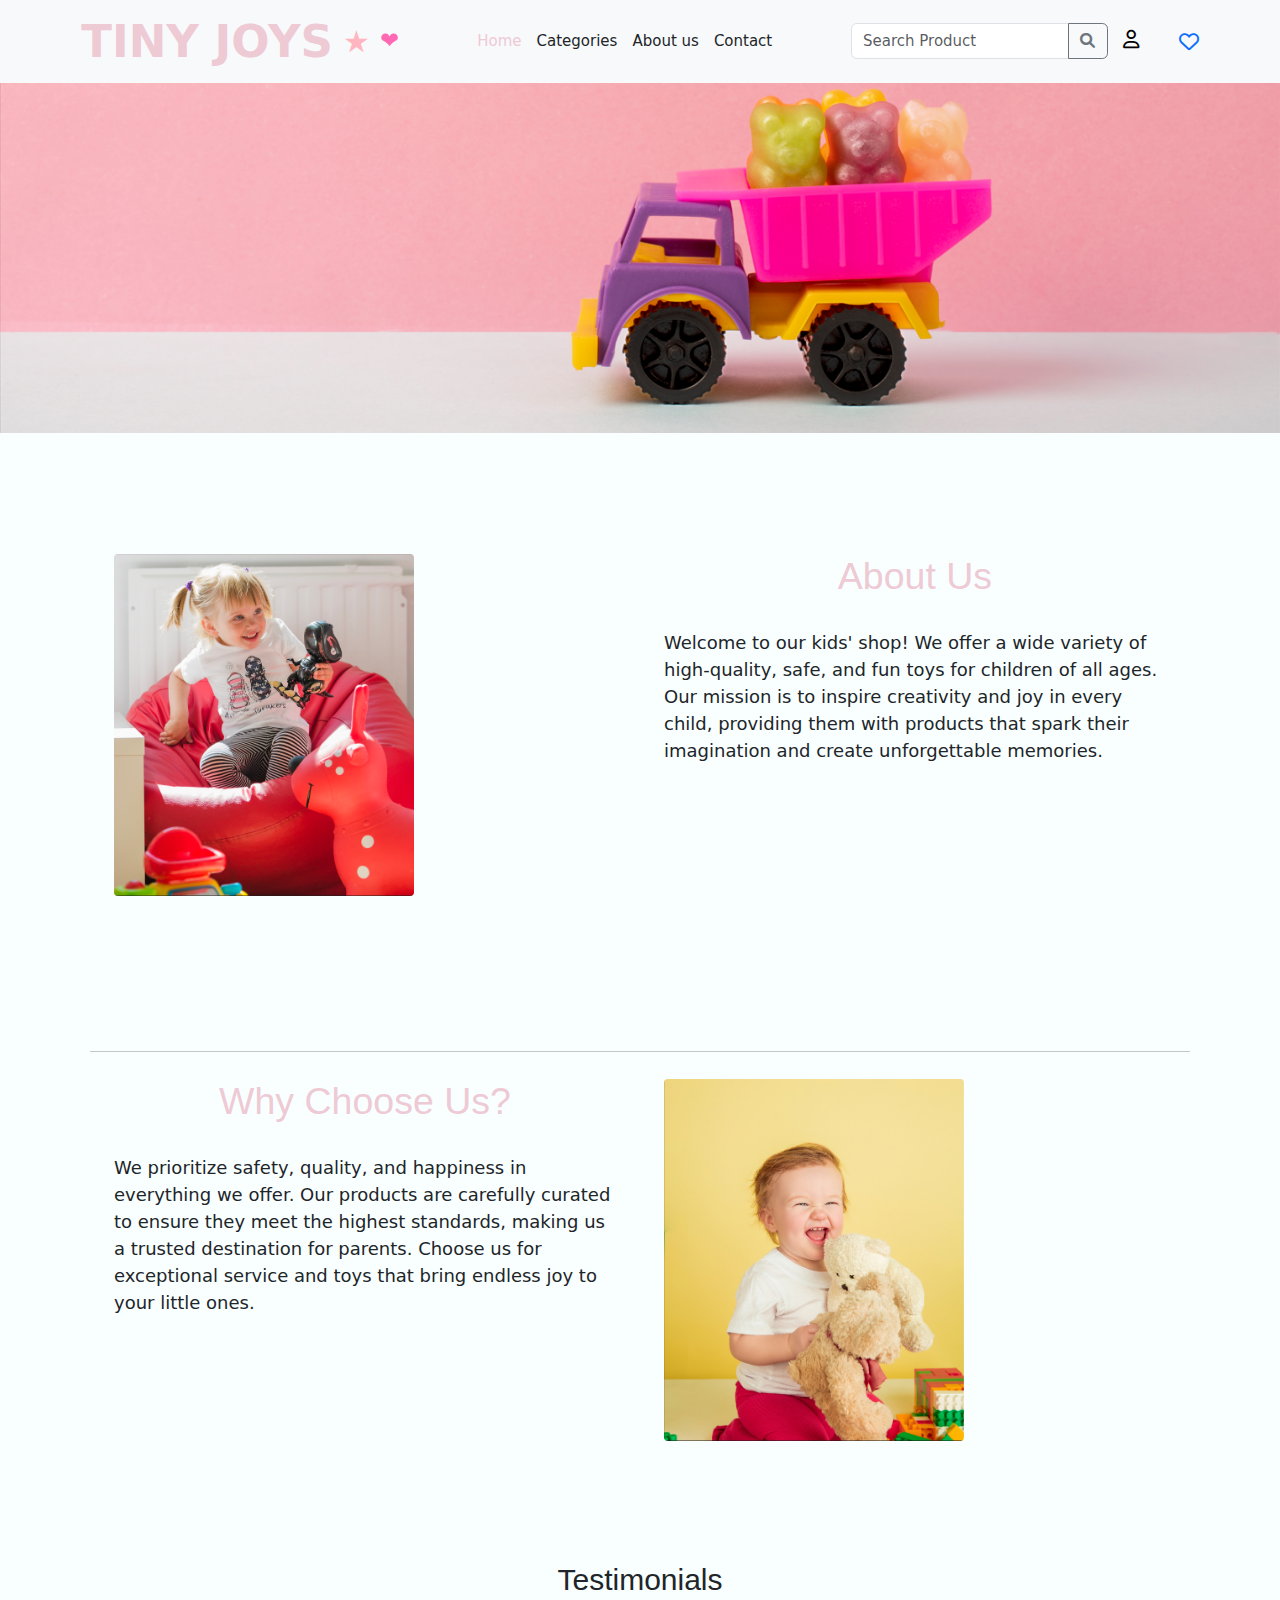
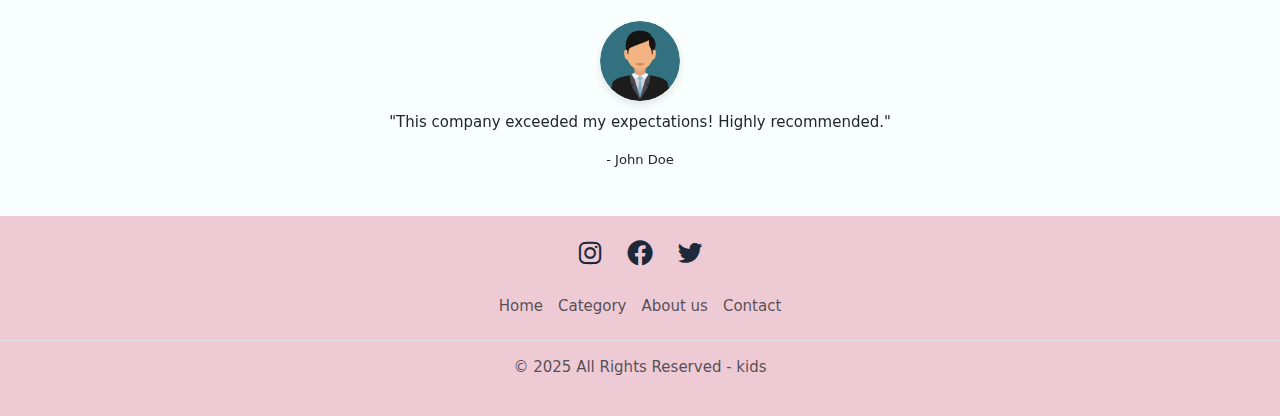
<file: aboutUs.html>
<!DOCTYPE html>
<html lang="en">

<head>
  <meta charset="UTF-8" />
  <meta name="viewport" content="width=device-width, initial-scale=1.0" />
  <link rel="stylesheet" href="https://www.w3schools.com/w3css/4/w3.css" />
  <link href="https://cdn.jsdelivr.net/npm/bootstrap@5.3.0-alpha1/dist/css/bootstrap.min.css" rel="stylesheet" />
  <link href="https://cdn.jsdelivr.net/npm/bootstrap@5.3.3/dist/css/bootstrap.min.css" rel="stylesheet"
    integrity="sha384-QWTKZyjpPEjISv5WaRU9OFeRpok6YctnYmDr5pNlyT2bRjXh0JMhjY6hW+ALEwIH" crossorigin="anonymous" />
  <link href="https://unpkg.com/boxicons@2.1.4/css/boxicons.min.css" rel="stylesheet" />
  <link rel="stylesheet" href="https://cdnjs.cloudflare.com/ajax/libs/font-awesome/6.0.0-beta3/css/all.min.css" />
  <link rel="stylesheet" href="aboutUs.css" />

  <title>Document</title>
</head>

<body>
  <header class="bg-light shadow-sm">
    <nav class="navbar navbar-expand-lg navbar-light bg-light">
      <div class="container">
        <!-- Logo -->
        <div class="logo">
          Tiny Joys <span>★</span>
          <div class="icon">❤</div>
        </div>

        <!-- Burger Button -->
        <button class="navbar-toggler" type="button" data-bs-toggle="collapse" data-bs-target="#navbarNav"
          aria-controls="navbarNav" aria-expanded="false" aria-label="Toggle navigation">
          <span class="navbar-toggler-icon"></span>
        </button>

        <!-- Collapsible Menu -->
        <div class="collapse navbar-collapse" id="navbarNav">
          <ul class="navbar-nav mx-auto mb-2 mb-lg-0">
            <li class="nav-item">
              <a class="nav-link text" href="index.html" style="color: #EECAD5;">Home</a>
            </li>
            <li class="nav-item">
              <a class="nav-link text-dark" href="product.html">Categories</a>
            </li>
            <li class="nav-item">
              <a class="nav-link text-dark" href="aboutUs.html">About us</a>
            </li>
            <li class="nav-item">
              <a class="nav-link text-dark" href="contactUs.html">Contact </a>
            </li>

          </ul>

          <!-- Search Bar and Icons -->
          <div class="d-flex align-items-center">
            <!-- Search Bar -->
            <div class="input-group me-3">
              <input type="text" class="form-control" placeholder="Search Product">
              <button class="btn btn-outline-secondary" type="button">

                <i class="fa fa-search"></i>
              </button>
            </div>

            <!-- User Icon -->
            <a style="color: black;" href="userProfile.html">
              <i class="fa-regular fa-user fs-5"></i>
            </a>
            <span id="nav-username"></span>
            <span class="fav-icon">
              <a href="wishList.html"><i class="fa-regular fa-heart"></i></a>
            </span>
          </div>
        </div>
      </div>
    </nav>
  </header>

  <div class="imageHero">
    <img src="./img/image.png" alt="Hero Image" class="img-fluid w-100 mb-5" />
  </div>

  <div class="w3-content" style="max-width: 1100px">
    <!-- Scuba Diving Section -->
    <div class="w3-row w3-padding-64" id="about">
      <div class="w3-col m6 w3-padding-large w3-hide-small">
        <img src="./img/Screenshot 2025-01-15 205946.png" class="w3-round w3-image" alt="Table Setting" width="300"
          height="500" />
      </div>
      <div class="w3-col m6 w3-padding-large">
        <h1 class="w3-center" style="color: #eecad5">About Us</h1>
        <br />
        <p class="w3-large">
          Welcome to our kids' shop! We offer a wide variety of high-quality,
          safe, and fun toys for children of all ages. Our mission is to
          inspire creativity and joy in every child, providing them with
          products that spark their imagination and create unforgettable
          memories.
        </p>
      </div>
    </div>
  </div>

  <div class="w3-content" style="max-width: 1100px">
    <!-- Scuba Diving Section -->
    <div class="w3-row w3-padding-64" id="about">
      <hr />
      <div class="w3-col m6 w3-padding-large">
        <h1 class="w3-center" style="color: #eecad5">Why Choose Us?</h1>
        <br />
        <p class="w3-large">
          We prioritize safety, quality, and happiness in everything we offer.
          Our products are carefully curated to ensure they meet the highest
          standards, making us a trusted destination for parents. Choose us
          for exceptional service and toys that bring endless joy to your
          little ones.
        </p>
      </div>
      <div class="w3-col m6 w3-padding-large w3-hide-small">
        <img src="./img/Screenshot 2025-01-15 212824.png" class="w3-round w3-image" alt="Table Setting" width="300"
          height="500" />
      </div>
    </div>
  </div>

  <!-- Testimonials Section -->
  <section class="testimonials-section py-5">
    <div class="container">
      <h2 class="text-center mb-4">Testimonials</h2>
      <div id="testimonialsCarousel" class="carousel slide" data-bs-ride="carousel">
        <div class="carousel-inner">
          <div class="carousel-item active">
            <div class="text-center">
              <img src="./img/userimage.png" alt="User Photo" class="testimonial-img" />
              <p class="mb-3">
                "This company exceeded my expectations! Highly recommended."
              </p>
              <small>- John Doe</small>
            </div>
          </div>
          <div class="carousel-item">
            <div class="text-center">
              <img src="./img/userimage.png" alt="User Photo" class="testimonial-img" />
              <p class="mb-3">
                "Fantastic service and great quality products!"
              </p>
              <small>- Jane Smith</small>
            </div>
          </div>
          <div class="carousel-item">
            <div class="text-center">
              <img src="./img/userimage.png" alt="User Photo" class="testimonial-img" />
              <p class="mb-3">
                "I am impressed with their dedication and professionalism."
              </p>
              <small>- Michael Brown</small>
            </div>
          </div>
        </div>
        <button class="carousel-control-prev" type="button" data-bs-target="#testimonialsCarousel" data-bs-slide="prev">
          <span class="carousel-control-prev-icon" aria-hidden="true"></span>
          <span class="visually-hidden">Previous</span>
        </button>
        <button class="carousel-control-next" type="button" data-bs-target="#testimonialsCarousel" data-bs-slide="next">
          <span class="carousel-control-next-icon" aria-hidden="true"></span>
          <span class="visually-hidden">Next</span>
        </button>
      </div>
    </div>
  </section>

  <!-- Footer -->
  <footer class="py-4 my-0">
    <ul id="social_icon" class="nav justify-content-center list-unstyled pb-3">
      <li><i class="bx bxl-instagram" style="font-size: 30px"></i></li>
      <li><i class="bx bxl-facebook-circle" style="font-size: 30px"></i></li>
      <li><i class="bx bxl-twitter" style="font-size: 30px"></i></li>
    </ul>
    <ul class="nav justify-content-center border-bottom pb-3 mb-3">
      <li class="nav-item">
        <a href="index.html" class="nav-link px-2 text-body-secondary">Home</a>
      </li>
      <li class="nav-item">
        <a href="product.html" class="nav-link px-2 text-body-secondary">Category</a>
      </li>
      <li class="nav-item">
        <a href="aboutUs.html" class="nav-link px-2 text-body-secondary">About us</a>
      </li>
      <li class="nav-item">
        <a href="contactUs.html" class="nav-link px-2 text-body-secondary">
          Contact
        </a>
      </li>
    </ul>
    <p class="text-center text-body-secondary">
      © 2025 All Rights Reserved - kids
    </p>
  </footer>
  <script src="https://cdn.jsdelivr.net/npm/bootstrap@5.3.0-alpha1/dist/js/bootstrap.bundle.min.js"></script>
  <script src="aboutUs.js"></script>
</body>

</html>
</file>
<file: aboutUs.css>
body {
   background-color: #f9ffff;
 }

 .fav-icon i {
   font-size: 20px;
   margin-left: 20px;
   margin-top: 5px;
   transition: color 0.5s;
   transition: font-size 0.5s;
 }

 .fav-icon i:hover {
   color: #eecad5;
   font-size: 30px;
   cursor: pointer;
 }

 :root {
   --main-color: #eecad5;
   --text-color: #1d2939;
   --bg--color: #f9ffff;
 }

 .testimonial-img {
   width: 80px;
   height: 80px;
   border-radius: 50%;
   object-fit: cover;
   margin-bottom: 10px;
   box-shadow: 0 4px 8px rgba(0, 0, 0, 0.1);
 }

 footer {
   background-color: var(--main-color);
 }

 .bx {
   cursor: pointer;
 }

 #social_icon {
   padding-bottom: 15px;
 }

 #social_icon li {
   display: inline-block;
   margin: 0 10px;
 }

 #social_icon i {
   color: var(--text-color);
   transition: color 0.3s ease;
 }

 #social_icon i:hover {
   color: #ff69b4;
 }

 .logo {
   font-size: 3rem;
   font-weight: bold;
   color: #eecad5;
   display: flex;
   align-items: center;
   gap: 10px;
   text-transform: uppercase;
 }

 .logo span {
   font-size: 2rem;
   color: #ffb6c1;
   /* A complementary pink color */
 }

 .logo:hover {
   transform: scale(1.1);
   transition: transform 0.3s ease-in-out;
 }

 .icon {
   font-size: 1.5rem;
   color: #ff69b4;
   /* Another fun color for the icon */
   animation: bounce 1.5s infinite;
 }

 /* / *Add a bouncing animation */
 @keyframes bounce {

   0%,
   100% {
     transform: translateY(0);
   }

   50% {
     transform: translateY(-10px);
   }
 }
</file>
